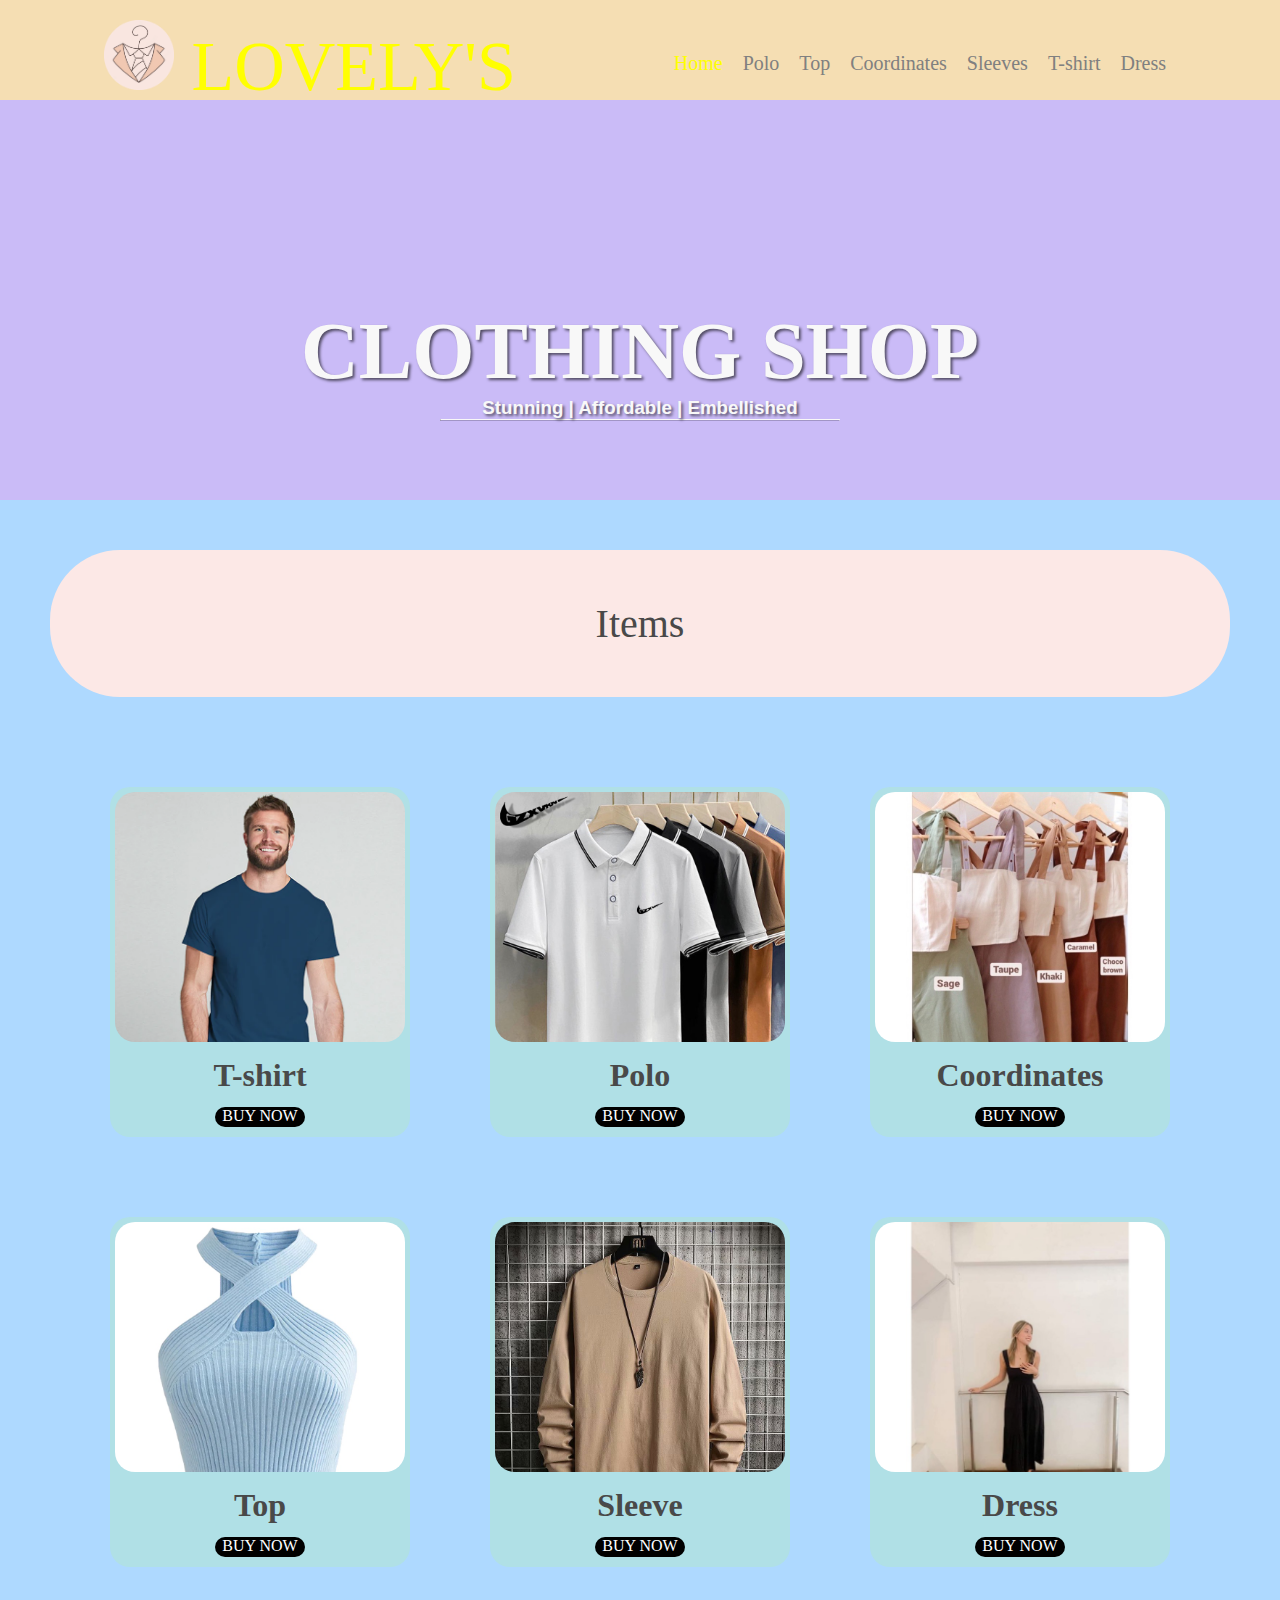
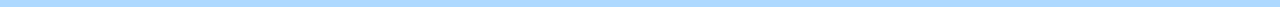
<file: index.html>
<!DOCTYPE html>
<html lang="en">
<head>
    <meta charset="UTF-8">
    <meta http-equiv="X-UA-Compatible" content="IE=edge">
    <meta name="viewport" content="width=device-width, initial-scale=1.0">
    <title>LOVELY</title>
    <link rel="shotcut icon" href="Logo.png" type="image/x=icon">
    <link rel="stylesheet" href="143.css">
  
</head>

<body>
    <header>
        
        <div class="header-left">
            <div><a class="logo">
                <img src="Logo.png" alt="" style="height: 70px; width: 70px;">
                LOVELY'S
            </a></div>
            <nav>
                
                <ul> 
                    <li>
                        <a class="active" href="143.html" >Home</a>
                    </li>
                    <li>
                        <a class="click" href="Polo.html" >Polo</a>
                    </li>
                    <li>
                        <a class="click" href="top.html">Top</a>
                    </li>
                    <li>
                        <a class="click" href="coords.html">Coordinates</a>
                    </li>
                    <li>
                        <a class="click" href="sleeve.html">Sleeves</a>
                    </li>
                    <li>
                        <a class="click" href="tshirt.html">T-shirt</a>
                    </li>
                    <li>
                        <a class="click" href="dress.html">Dress</a>
                    </li>
                    
                </ul>

            </nav>
            
        </div>
        
    </header>

    <div class="front">
        <div class="container">
          <div class="row">
            <div class="col-lg-12">
              <div class="front-text">
                <h1>CLOTHING SHOP</h1>
                <h3> Stunning | Affordable | Embellished </h3>
                <hr class="intro-divider">
        </div>
      </div>
          </div>
        </div>
    </div>
<div class="type">
    <a>Items</a>
</div>

    <section class="cont">

        <div class="typo">
            <div class="card-image tshirt"></div>
            <h1>T-shirt</h1>
            
            <a href="tshirt.html">BUY NOW</a>
            
        </div>
         <div class="typo">
            <div class="card-image polo"></div>
            <h1>Polo</h1>
            <a href="Polo.html">BUY NOW</a>
            
        </div>
        <div class="typo">
            <div class="card-image trees"></div>
            <h1>Coordinates</h1>
            <a href="coords.html">BUY NOW</a>
            
        </div>

    <section class="cont">
 
        <div class="typo">
            <div class="card-image top"></div>
            <h1>Top</h1>
            <a href="top.html">BUY NOW</a>
            
        </div>
         <div class="typo">
            <div class="card-image sleeve"></div>
            <h1>Sleeve</h1>
            <a href="sleeve.html">BUY NOW</a>
            
        </div>
        <div class="typo">
            <div class="card-image dress"></div>
            <h1>Dress</h1>
            <a href="dress.html">BUY NOW</a>
            
        </div>
        
    </section>
   
</body>
</html>
</file>
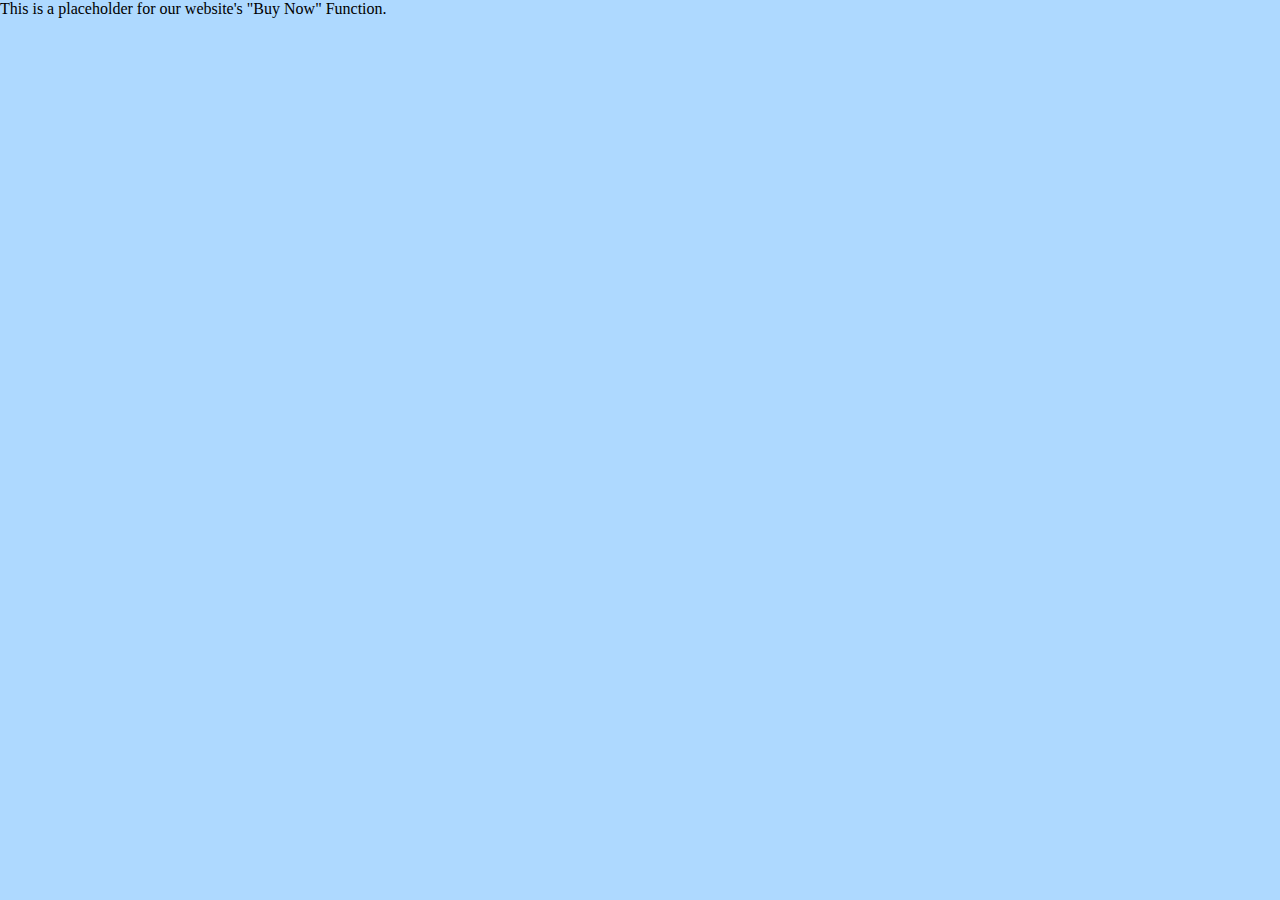
<file: placeholder.html>
<DOCTYPE! html>
<html>
	<head>
		<meta charset="UTF-8">
		<meta http-equiv="X-UA-Compatible" content="IE=edge">
		<meta name="viewport" content="width=device-width, initial-scale=1.0">
		<title>LOVELY</title>
		<link rel="shotcut icon" href="Logo.png" type="image/x=icon">
		<link rel="stylesheet" href="143.css">
	</head>

	<body>
		<p>This is a placeholder for our website's "Buy Now" Function.</p>
	</body>
</html>
</file>
<file: 143.css>
* {
    padding: 0 auto;
    margin: auto;
    box-sizing: border-box;
    text-decoration: none;
    list-style: none;
    
    

}


/* backgasdddddddddddddddddddddddddddround */
.deym{
    align-items: center;
    margin:10px;
    padding:  50px;
   border-radius: 20px;
   background-color:rgb(8, 8, 8);
   border-image: url(ab.jpg);
   height: 400px;
   color: white;
   
}
body {
background-color: rgb(174, 217, 255);

  
    

}

.type{
    font-style:normal;
    font-size: 40px;
    text-align: center;
    margin: 50px;
    background-color: #fce8e6;
    padding: 50px;
    border-radius:70px;
    color: #494949;

}





header {
    
    height: 100px;
    align-items: center;
    justify-content: space-between;
    padding: 20px 50px;
    background: #F5DEB3;
}
.logo{
    font-size: 70px;
    color: yellow;
    align-self: start;
}
.click{
    align-items: center;
    color: #808080
}
.active{
    color: yellow;
}

header .header-left {
    display: flex;
    align-items: center;
    
}


header .header-left nav ul {
    display: flex;
}
nav ul li a {
    
    display: block;
    color: #cfd9e0;
    font-size:20px;
    padding: 5px 10px;
    transition: 0.2s;
}
nav ul li a:hover {
    color:yellow;
}
@media only screen and (max-width: 1000px) {
    header {
        padding: 0 20px;
    }
    header .header-left nav {
        margin: 0;
        position: absolute;
        top: -100%;
        left: 0;
        width: 100%;
        height: fit-content;
        background-color: #0b2239;
        padding: 30px;
        transition: 0.3s;
        text-align: center;
        z-index: -1;
    }
    header .header-left nav ul {
        display: block;
    }
}


/* pasdddddddddddddddddddddddddddddddddddddddddddddddddddddddddddogi */
.cont{
    
    
    display: flex;
    justify-content: center;
    flex-wrap: wrap;
}

.typo{
    position: relative;
    background: #B0E0E6 ;
    width: 300px;
    height: 350px;
    margin:40px;
    padding: 5px;
    border-radius: 20px;
    color: #494949;
}

.typo a{
    
    background-color: #000000;
    color: white;
    padding: 0px 0px;
    display: block;
    text-align: center;
    margin: 10px 100px;
    text-decoration: none;
    position: relative;
    top: 1%;
    border-radius: 10px;
    height: 20px;
    
}
.typo h1{
    text-align: center;
}
.typo:hover{
    background-color:#cabbf7;
    color: yellow;
    cursor: pointer;
    transform: scale(1.1);
    transition: all 1.2s ease;
}
.typo a:hover{
   
    color:black;
    background: rgb(255, 255, 255);
    
}

.card-image{
    background-color:black;
    height: 250px;
    margin-bottom:15px;
    background-size: cover;
    border-radius: 20px;
   
}
.tshirt{
    background-image: url(tshirtpic.webp);
}
.polo{
    background-image: url(Polo1.0.jpg);
}
.trees{
    background-image: url(Coords1.0.jpg);
}

.top{
    background-image: url(Top1.0.jpg);
}
.sleeve{
    background-image: url(Sleeve1.0.jpg);
}
.dress{
    background-image: url(Dress1.0.jpg);
}

/* */

.front {
 
    text-align: center;
    color: #f8f8f8;
    background-color: #cabbf7;
    background-size: cover;
    height: 400px;
    
    

}

.front-text {
    position: relative;
    padding-top: 20%;
    padding-bottom: 20%;
    bottom: 50px;
}

.front-text > h1 {
   
    text-shadow: 2px 2px 3px rgba(0,0,0,0.6);
    font-size: 5em;
}

.intro-divider {
    width: 400px;
    border-top: 1px solid #f8f8f8;
    border-bottom: 1px solid rgba(0,0,0,0.2);
}

.front-text > h3 {
    font-family: "Lato","Helvetica Neue",Helvetica,Arial,sans-serif;
    text-shadow: 2px 2px 3px rgba(0,0,0,0.6);
}



.network-name {
    text-transform: uppercase;
    font-size: 14px;
    font-weight: 400;
    letter-spacing: 2px;
}
</file>
